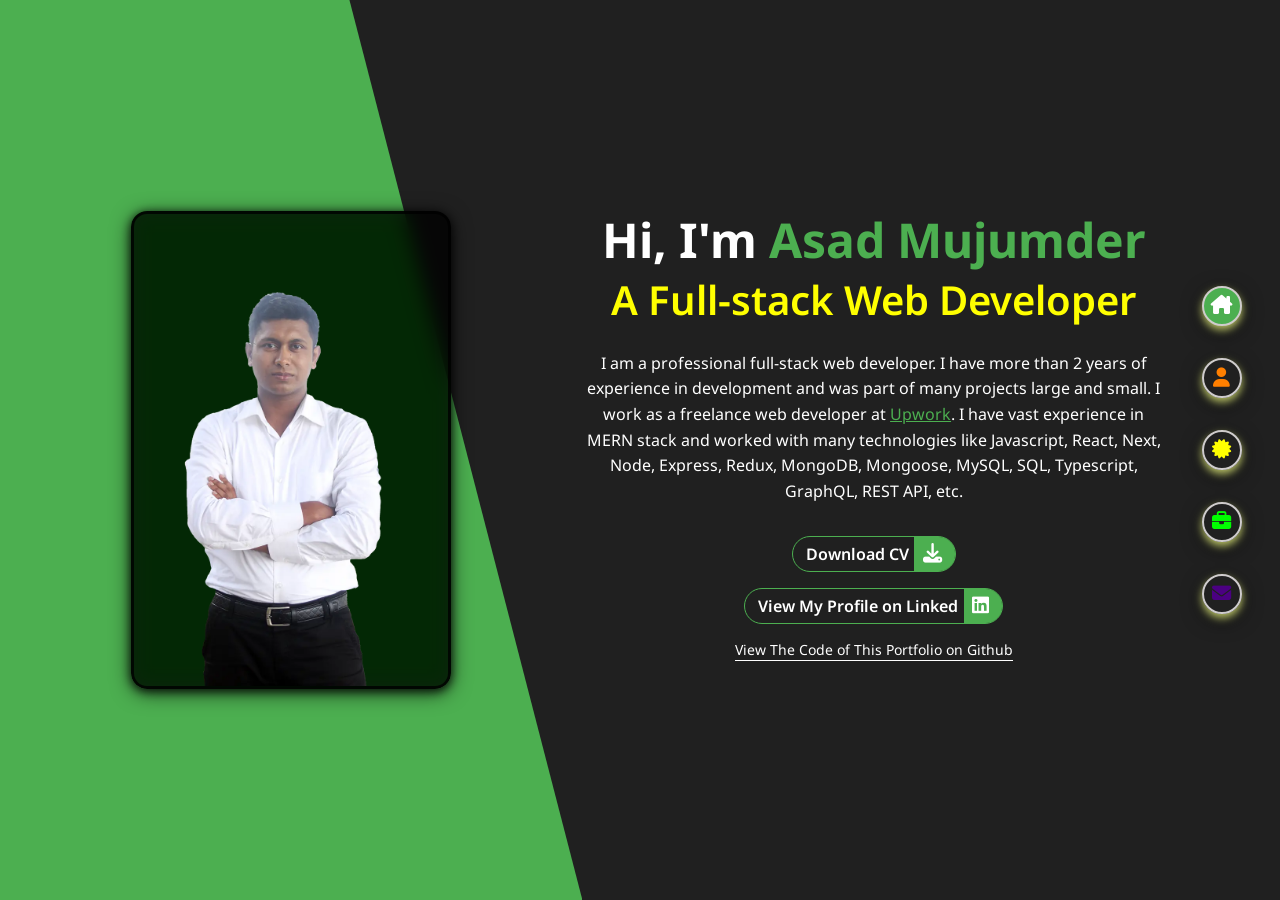
<file: index.html>
<!DOCTYPE html><html lang="en"><head><meta name="keywords" content="Asad, Mujumder, web, development, webapps, pwa, apps, react, solution, node, mern, MERN, frontend, backend, fullstack"><meta name="description" content="Best web development solution in the world."><meta name="robots" content="index,nofollow"><meta charset="UTF-8"><meta http-equiv="X-UA-Compatible" content="IE=edge"><meta name="viewport" content="width=device-width,initial-scale=1"><meta name="category" content="Portfolio"><meta name="coverage" content="Worldwide"><meta name="owner" content="Asad Mujumder"><meta name="distribution" content="Global"><meta name="topic" content="web development"><meta name="summary" content="best web development solution"><meta name="Classification" content="Business"><meta name="author" content="Asad Mujumder, asaduzzaman.anik.me@mail.com"><meta name="subject" content="Best web development solution"><meta name="copyright" content="Asad Mujumder"><link rel="preconnect" href="https://fonts.googleapis.com"><link rel="preconnect" href="https://fonts.gstatic.com" crossorigin><link rel="prefetch" href="/assets/images/profile.webp" as="image"><link rel="preload" href="https://fonts.googleapis.com/css2?family=Noto+Sans:ital,wght@0,400;0,500;0,600;0,700;1,400;1,500;1,600;1,700&display=swap" as="style" onload="this.onload=null;this.rel='stylesheet'"><noscript><link href="https://fonts.googleapis.com/css2?family=Noto+Sans:ital,wght@0,400;0,500;0,600;0,700;1,400;1,500;1,600;1,700&display=swap" rel="stylesheet"></noscript><link rel="preload" href="https://cdnjs.cloudflare.com/ajax/libs/font-awesome/6.1.1/css/all.min.css" as="style" onload="this.onload=null;this.rel='stylesheet'" integrity="sha512-KfkfwYDsLkIlwQp6LFnl8zNdLGxu9YAA1QvwINks4PhcElQSvqcyVLLD9aMhXd13uQjoXtEKNosOWaZqXgel0g==" crossorigin="anonymous" referrerpolicy="no-referrer"><noscript><link rel="stylesheet" href="https://cdnjs.cloudflare.com/ajax/libs/font-awesome/6.1.1/css/all.min.css" integrity="sha512-KfkfwYDsLkIlwQp6LFnl8zNdLGxu9YAA1QvwINks4PhcElQSvqcyVLLD9aMhXd13uQjoXtEKNosOWaZqXgel0g==" crossorigin="anonymous" referrerpolicy="no-referrer"></noscript><link rel="apple-touch-icon" sizes="180x180" href="/assets/favicon//apple-touch-icon.png"><link rel="icon" type="image/png" sizes="32x32" href="/assets/favicon//favicon-32x32.png"><link rel="icon" type="image/png" sizes="16x16" href="/assets/favicon//favicon-16x16.png"><link rel="manifest" href="/assets/favicon/site.webmanifest"><link rel="stylesheet" href="/css/main.min.css"><title>Asad Mujumder | Home</title><script type="module" src="/js/modules/data.min.js" defer></script><script type="module" src="/js/main.min.js" defer></script></head><body><header class="header"><nav class="nav"><span title="Home" class="icon icon-nav active-icon" data-section="section-Home"><i class="fa-solid fa-house-chimney" style="color:red"></i></span> <span title="About" class="icon icon-nav" data-section="section-About"><i class="fa-solid fa-user" style="color:#ff7f00"></i></span> <span title="Certificates" class="icon icon-nav" data-section="section-Certificates"><i class="fa-solid fa-certificate" style="color:#ff0"></i></span> <span title="Portfolio" class="icon icon-nav" data-section="section-Portfolio"><i class="fa-solid fa-briefcase" style="color:#0f0"></i></span><!-- <span title="Blog" class="icon icon-nav" data-section="section-Blog"><i class="fa-solid fa-newspaper" style="color: #0000ff;"></i></span> --> <span title="Contact" class="icon icon-nav" data-section="section-Contact"><i class="fa-solid fa-envelope" style="color:indigo"></i></span></nav></header><main><section class="section section-Home active"><div class="left-container"><div class="background-clip"></div><div class="image-container"><span></span> <img src="/assets/images/profile.webp" class="profile-pic" alt="Asad Mujumder's photo" loading="eager" decoding="sync"></div></div><div class="right-container"><h1>Hi, I'm <span class="name">Asad Mujumder</span></h1><h2>A Full-stack Web Developer</h2><p>I am a professional full-stack web developer. I have more than 2 years of experience in development and was part of many projects large and small. I work as a freelance web developer at <a title="My Profile at Upwork" href="https://www.upwork.com/freelancers/~01de3e9d0cabe60796" target="_blank" rel="noopener noreferrer">Upwork</a>. I have vast experience in MERN stack and worked with many technologies like Javascript, React, Next, Node, Express, Redux, MongoDB, Mongoose, MySQL, SQL, Typescript, GraphQL, REST API, etc.</p><div><a href="/assets/downloads/CV.pdf" download="CV_OF_ASAD_MUJUMDER" class="link link-download-cv"><span>Download CV</span> <span><i class="fa-solid fa-download"></i></span></a></div><div><a href="https://www.linkedin.com/in/asadmujumder/" target="_blank" rel="noopener noreferrer" class="link link-linkedin-profile"><span>View My Profile on Linked</span> <span><i class="fa-brands fa-linkedin"></i></span></a></div><div><a href="https://github.com/Asad13/my-portfolio-dev"  target="_blank" rel="noopener noreferrer" class="link-github-dev"><span>View The Code of This Portfolio on Github</span></a></div></div></section><section class="section section-About"><h2 class="heading">About <span>Me</span></h2><div class="overview-container"><div class="about-intro"><h3>General Info</h3><p>Hi, I'm Asad. I'm from Dhaka, Bangladesh. I am a professional full-stack web developer with more than 2 years of experience. I have been part of many projects both large and small. I can work with any team or can be an one man army. I can develop any website or web app from scratch to production.</p><p>I am a MERN stack web developer with many years of experience in HTML5, CSS3, Vanilla Javascript, jQuery, SASS, React, Next, Node, Express, Redux, MongoDB, Mongoose, MySQL, SQL, Typescript, GraphQL, REST API, Material UI, etc.</p><div><a href="/assets/downloads/CV.pdf" download="CV_OF_ASAD_MUJUMDER" class="link link-download-cv"><span>Download CV</span> <span><i class="fa-solid fa-download"></i></span></a></div><div><a href="https://www.linkedin.com/in/asadmujumder/" target="_blank" rel="noopener noreferrer" class="link link-linkedin-profile"><span>View My Profile on Linked</span> <span><i class="fa-brands fa-linkedin"></i></span></a></div></div><div class="work-intro"><div class="card card-work"><h2>10+</h2><p>PROJECTS<br>COMPLETED</p></div><div class="card card-work"><h2>2+</h2><p>YEARS OF<br>EXPERIENCE</p></div><div class="card card-work"><h2>8+</h2><p>HAPPY<br>CLIENTS</p></div><div class="card card-work"><h2>6+</h2><p>CUSTOMER<br>REVIEWS</p></div></div></div><div class="skill-container"><h3 class="small-section-heading">My Skills</h3><div class="skills-container"><div class="skill-cards-container"><div class="skill-card"><div class="skill-card-heading" title="Show Details"><h4 class="skill-heading-title"><span class="skill-name">HTML5</span> <span class="skill-score">80%</span></h4><p class="skill-heading-details">HTML5 is a markup language used for structuring and presenting content on the World Wide Web. It is the fifth and final major HTML version that is a World Wide Web Consortium recommendation. I have more than 3 years of experience with HTML5 and can comfortably create any responsive modern website with CSS3 and Javascript.</p></div><div class="skill-card-visual"><div class="skill-slider-container"><div class="skill-slider"></div></div></div></div><div class="skill-card"><div class="skill-card-heading" title="Show Details"><h4 class="skill-heading-title"><span class="skill-name">CSS3</span> <span class="skill-score">70%</span></h4><p class="skill-heading-details">Cascading Style Sheets (CSS) is a style sheet language used for describing the look and formatting of a document written in a markup language. CSS3 is a latest standard of css earlier versions(CSS2). I have more than 3 years of experience with CSS3 and can comfortably create any responsive modern website with HTML5 and Javascript.</p></div><div class="skill-card-visual"><div class="skill-slider-container"><div class="skill-slider"></div></div></div></div><div class="skill-card"><div class="skill-card-heading" title="Show Details"><h4 class="skill-heading-title"><span class="skill-name">Javascript</span> <span class="skill-score">80%</span></h4><p class="skill-heading-details">JavaScript (JS) is a lightweight, interpreted, or just-in-time compiled programming language with first-class functions. While it is most well-known as the scripting language for Web pages, many non-browser environments also use it, such as Node.js, Apache CouchDB and Adobe Acrobat. I have more than 3 years of experience with Javascript and can comfortably create any responsive modern website with HTML5 and CSS3.</p></div><div class="skill-card-visual"><div class="skill-slider-container"><div class="skill-slider"></div></div></div></div><div class="skill-card"><div class="skill-card-heading" title="Show Details"><h4 class="skill-heading-title"><span class="skill-name">SASS</span> <span class="skill-score">70%</span></h4><p class="skill-heading-details">Sass is the most mature, stable, and powerful professional grade CSS extension language in the world. It is a preprocessor scripting language that is interpreted or compiled into Cascading Style Sheets. It helps write maintanble CSS specially for large projects and also add supports automatically for the older browsers. I have more than a year experience in SASS and can create CSS styles comfortably with it. Even this website's stylesheets are generated by SASS.</p></div><div class="skill-card-visual"><div class="skill-slider-container"><div class="skill-slider"></div></div></div></div></div><div class="skill-cards-container"><div class="skill-card"><div class="skill-card-heading" title="Show Details"><h4 class="skill-heading-title"><span class="skill-name">React</span> <span class="skill-score">70%</span></h4><p class="skill-heading-details">React is a free and very popular front-end JavaScript library for building user interfaces based on UI components. It helps to create highly maintanable and reuseable UI components. I have more than 2 years of experience in react and also did a lot of projects with it. Some of the npm packages I use with react regularly is redux and redux-toolkit for state management, react-router for creating front-end routing, axios for API requests, Material UI for building beautiful UI etc.</p></div><div class="skill-card-visual"><div class="skill-slider-container"><div class="skill-slider"></div></div></div></div><div class="skill-card"><div class="skill-card-heading" title="Show Details"><h4 class="skill-heading-title"><span class="skill-name">Node</span> <span class="skill-score">80%</span></h4><p class="skill-heading-details">Node allows developers to write JavaScript code that runs directly in a computer process itself instead of in a browser. Node can, therefore, be used to write server-side applications with access to the operating system, file system, and everything else required to build fully-functional applications. I have more than 2 years experience in node and can create back-end logic for any website and also create CMS for it. To create APIs I use express which is a node.js framework popular with developers to create APIs. Some common npm packages I use regularly is express, bcrypt, jsonwebtoken, lodash, joi, mongoose, etc.</p></div><div class="skill-card-visual"><div class="skill-slider-container"><div class="skill-slider"></div></div></div></div><div class="skill-card"><div class="skill-card-heading" title="Show Details"><h4 class="skill-heading-title"><span class="skill-name">Express</span> <span class="skill-score">80%</span></h4><p class="skill-heading-details">Express.js, or simply Express, is a back end web application framework for Node.js. It is designed for building web applications and APIs. It has been called the de facto standard server framework for Node.js.I have more than 2 years of experience with express to create APIs and back-end logic for websites along with Node.js.</p></div><div class="skill-card-visual"><div class="skill-slider-container"><div class="skill-slider"></div></div></div></div><div class="skill-card"><div class="skill-card-heading" title="Show Details"><h4 class="skill-heading-title"><span class="skill-name">Next</span> <span class="skill-score">60%</span></h4><p class="skill-heading-details">Next is a free and open source framework based on React. Offering Server-Side Rendering, it can be easily combined with Prismic to deliver fast websites and a great developer experience.Prismic is a headless CMS backend for your websites & apps and hugely used with Next.js apps as its backend. Next is also very good for SEO. I have more than 1 year of experience in creating application with Next.js. I have also experience with prismic too.</p></div><div class="skill-card-visual"><div class="skill-slider-container"><div class="skill-slider"></div></div></div></div></div></div></div><div class="work-history-container"><h3 class="small-section-heading">My Work History</h3><div class="work-histories"><div class="work-history"><div class="basic-info"><div class="work-icon"><i class="fa-solid fa-briefcase"></i></div><div class="work-info"><div class="work-timeline">2021 - Present</div><div class="work-position">Freelance Full-stack Web Developer,</div><div class="work-palce">Upwork.inc</div></div></div><div class="desc"><div class="desc-text">I have been working as a freelance full-stack developer at Upwork since 2021. I have worked with many clients on various projects. These projects needed a variety of skills like Node, Express, Next, MongoDB, Javascript, HTML, CSS , SVG etc. I have worked in large projects for several months as well as small projects. Some noteable projects are a Balloon Structure design tool using javascript and SVG for an Italian client and a Crypto-currency exchange platform using Next, Node, Express and MongoDB etc.</div><span class="desc-read-more">read more...</span></div></div></div></div></section><section class="section section-Certificates"><h2 class="heading">My <span>Certificates</span></h2><div class="filter-certificates dropdown"><div class="filterCertValue dropbtn"><span class="dropbtn-text">All Certificates</span> <span class="dropbtn-icon"><i class="fa-solid fa-caret-down"></i></span></div><div class="filterCertOptions dropdown-content"><ul><li data-value="All">All Certificates</li><li data-value="Frontend">Frontend Certificates</li><li data-value="Backend">Backend Certificates</li><li data-value="DevOps">DevOps Certificates</li></ul></div></div><div class="certificates"><noscript>You need to enable JavaScript to see this section properly.</noscript><div class="certificates-container"></div></div></section><section class="section section-Portfolio"><h2 class="heading">My <span>Portfolio</span></h2><div class="filter-portfolio dropdown"><div class="filterPortValue dropbtn"><span class="dropbtn-text">All Projects</span> <span class="dropbtn-icon"><i class="fa-solid fa-caret-down"></i></span></div><div class="filterPortOptions dropdown-content"><ul><li data-value="all">All Projects</li><li data-value="frontend">Frontend Projects</li><li data-value="backend">Backend Projects</li><li data-value="fullstack">Fullstack Projects</li><li data-value="mern">MERN Projects</li><li data-value="react">React Projects</li><li data-value="node">Node Projects</li></ul></div></div><div class="portfolio"><noscript>You need to enable JavaScript to see this section properly.</noscript><div class="projects-container"></div></div></section><!-- <section class="section section-Blog" style="text-align: center;">Coming soon</section> --><section class="section section-Contact" style="text-align:center"><h2 class="heading">Contact <span>Me</span></h2><div class="contact-container"><div class="address-container"><h3>Contact Info</h3><p>You can contact me via email, phone or upwork. Theses information is provided below. Or you can directly send me email through your email application just by filling the Title and Message and pressing the SEND button here on this page.</p><div class="contact"><div class="contact-logo"><i class="fa-solid fa-location-dot"></i></div><div class="contact-type">Location :</div><div class="contact-info">Dhaka, Bangladesh</div></div><div class="contact"><div class="contact-logo"><i class="fa-solid fa-envelope"></i></div><div class="contact-type">Email :</div><div class="contact-info">asaduzzaman.anik.me@gmail.com</div></div><div class="contact"><div class="contact-logo"><i class="fa-solid fa-phone"></i></div><div class="contact-type">Phone :</div><div class="contact-info">+8801536188762</div></div><div class="contact"><div class="contact-logo"><img src="/assets/images/logo/upwrok.webp" alt="Upwork Logo"></div><div class="contact-type">Upwork :</div><div class="contact-info"><a href="https://www.upwork.com/freelancers/~01de3e9d0cabe60796" target="_blank" title="Asad Mujumder" rel="noopener noreferrer">My Upwork Profile</a></div></div></div><div class="email-container"><form class="email-form" method="post" enctype="text/plain"><div class="form-control-container"><input type="text" name="title" id="title" class="form-control"> <label class="form-label" for="title">Title</label> <span class="form-error"></span></div><div class="form-control-container"><textarea name="message" id="message" rows="10" class="form-control"></textarea> <label class="form-label" for="message">Message</label> <span class="form-error"></span></div><div class="form-control-container form-btn-container"><input type="reset" class="form-btn reset-btn" value="RESET"> <input type="submit" class="form-btn submit-btn" value="SEND"></div></form></div></div><div class="social-icon-container"><a href="https://github.com/Asad13" target="_blank" rel="noopener noreferrer" title="Github" class="icon"><i class="fa-brands fa-github"></i> </a><a href="https://www.linkedin.com/in/asadmujumder/" target="_blank" rel="noopener noreferrer" title="Linked In" class="icon"><i class="fa-brands fa-linkedin"></i> </a><a href="https://www.youtube.com/channel/UCCCUo2-LguljxFMuZDRNJ_w" target="_blank" rel="noopener noreferrer" title="YouTube" class="icon"><i class="fa-brands fa-youtube"></i></a></div></section></main></body></html>
</file>
<file: css/main.min.css>
@charset "UTF-8";*{box-sizing:border-box;margin:0;padding:0}html{scroll-behavior:smooth}body{background:#202020;font-family:"Noto Sans",sans-serif;color:#fff;min-height:100vh}a{text-decoration:none;color:#fff}a[target=_blank]{text-decoration:underline;color:#4caf50}h1{font-weight:700;font-size:48px}h2{font-size:2.5rem;font-weight:600}h3{font-weight:500;font-size:1.8rem;margin-bottom:.6rem;color:#4caf50}p{margin-bottom:1rem;line-height:1.6}.card{box-shadow:0 0 0 1px rgba(0,0,0,.5),0 0 6px 3px rgba(0,0,0,.4) inset;border:1px solid #818181;border-radius:4px}.dropdown{position:relative;cursor:pointer}.dropbtn{border:1px solid #5f5f5f;border-radius:7px;padding:7px 10px;display:flex;justify-content:space-between;align-items:center;box-shadow:0 10px 16px 0 rgba(0,0,0,.2),0 6px 20px 0 rgba(0,0,0,.19)}.dropbtn span{display:inline-block;pointer-events:none}.dropbtn .dropbtn-icon{font-size:1.2rem}.dropdown-content{position:absolute;margin-top:5px;max-height:0;overflow:hidden;background:rgba(65,64,64,.9);width:inherit;z-index:1;border-radius:7px;transition:all 350ms ease-in-out;box-shadow:0 10px 16px 0 rgba(0,0,0,.2),0 6px 20px 0 rgba(0,0,0,.19)}.dropdown-content ul{list-style-type:none}.dropdown-content ul li{display:block;border-bottom:1px solid #202020;padding:7px 10px}.dropdown-content ul li:hover{color:#4caf50}.empty{color:red;text-align:center}.modal{display:none;position:fixed;z-index:3;left:0;top:0;width:100%;height:100vh;overflow:hidden;background-color:#000;background-color:rgba(0,0,0,.4)}.modal-content{background-color:#fefefe;position:relative;top:50%;left:50%;transform:translate(-50%,-50%);border:1px solid #888;width:600px;max-width:80%;max-height:500px;overflow:auto}.modal-content img{width:100%;height:auto;-o-object-fit:cover;object-fit:cover}.modal-content .modal-info{border-top:1px solid #5f5f5f;padding:1rem}.modal-close{color:#fff;position:absolute;top:0;right:10px;font-size:28px;font-weight:700;transition:all 350ms ease-in-out}.modal-close:focus,.modal-close:hover{color:#ff0;text-decoration:none;cursor:pointer}.info-row{display:flex;justify-content:center;align-items:center;width:100%;color:#202020;margin-bottom:0}.info-column{display:block}.info-column:first-child{flex:1 0 50%;max-width:50%;text-align:right;padding-right:.5rem;color:#4caf50}.info-column:last-child{flex:1 0 50%;max-width:50%;text-align:left;padding-left:.5rem}.tag{display:inline-block;background-color:#5f5f5f;font-size:14px;font-weight:500;letter-spacing:-1px;word-spacing:2px;border-radius:10px;padding:2px 8px;margin:0 5px}.form-control-container{position:relative;width:100%;margin-bottom:.5rem}.form-btn-container{display:flex;justify-content:flex-end;align-items:center}.form-control{width:100%;display:inline-block;border:1px solid #818181;font-size:1rem;outline:0;padding:12px;border-radius:4px;color:#fff;background-color:#202020;transition:all 350ms ease-in-out}.form-control:focus{border-color:#4caf50}.form-control.has-value+.form-label,.form-control:focus+.form-label{top:-8px;font-size:14px;color:#4caf50;background-color:#202020}textarea{resize:vertical}.form-label{display:inline-block;line-height:1.1;padding:0 5px;position:absolute;top:12px;left:12px;font-size:18px;color:#fff;transition:all 350ms ease-in-out}.form-error{display:block;font-size:13px;color:red;letter-spacing:-1px;word-spacing:2px;padding-left:12px;height:20px;overflow-y:hidden;overflow-x:scroll;-ms-overflow-style:none;scrollbar-width:none}.form-error::-webkit-scrollbar{display:none}.form-btn{display:inline-block;border:none;outline:0;font-size:17px;padding:10px 18px;border-radius:4px;color:#fff;cursor:pointer;transition:all 350ms ease-in-out;box-shadow:0 0 0 1px rgba(0,0,0,.5),0 0 6px 3px rgba(0,0,0,.4) inset}.form-btn:hover{box-shadow:0 10px 16px 0 rgba(0,0,0,.5),0 6px 20px 0 rgba(0,0,0,.4)}.submit-btn{background-color:#4caf50}.reset-btn{background-color:red;margin-right:12px}.icon{display:inline-block;width:40px;height:40px;border-radius:50%;position:relative;cursor:pointer;transition:all 350ms ease-in-out}.icon i{position:absolute;top:50%;left:50%;transform:translate(-50%,-50%);font-size:1.2rem}.header{position:fixed;top:50%;transform:translateY(-50%);right:3%;z-index:1}.nav{display:flex;flex-direction:column}.nav .icon{border:2px solid #cfcccc;margin:1rem 0;box-shadow:0 4px 8px 0 rgba(231,243,126,.8),0 6px 20px 0 rgba(0,0,0,.7)}.nav .icon:focus:not(.active-icon),.nav .icon:hover:not(.active-icon){border-color:gold;transform:scale(1.3)}.nav .icon.active-icon{background-color:#4caf50}.nav .icon.active-icon i{color:#fff!important}.section{width:91%;min-height:100vh;position:absolute;display:none;transform:translateY(-100%);opacity:0}.section:not(.section-Home){padding:1rem 0 0 5rem}.active{display:block;-webkit-animation:shift 350ms ease-in-out both;animation:shift 350ms ease-in-out both}@-webkit-keyframes shift{0%{background:rgba(255,255,255,.7);transform:translateY(-100%);opacity:0}100%{background:0 0;transform:translateY(0);opacity:1}}@keyframes shift{0%{background:rgba(255,255,255,.7);transform:translateY(-100%);opacity:0}100%{background:0 0;transform:translateY(0);opacity:1}}.link{position:relative;display:inline-block;margin-top:1rem;font-weight:600;border:1px solid #4caf50;padding:6px 13px;border-radius:2rem;vertical-align:middle;color:#fff!important;text-decoration:none!important}.link span:first-child{margin-right:10px}.link i{font-size:1.2rem}.link::before{content:"";display:inline-block;position:absolute;top:0;right:0;width:25%;height:100%;background-color:#4caf50;border-top-right-radius:1rem;border-bottom-right-radius:1rem;z-index:-1;transition:all 350ms ease-in-out}.link:hover::before{width:100%;border-top-left-radius:1rem;border-bottom-left-radius:1rem}.link-linkedin-profile::before{width:15%}h3.small-section-heading{text-align:center;margin:3rem 0 2rem}.heading{text-align:center;font-size:2.5rem}.heading span{color:#4caf50}.section-Home{display:flex}.section-Home .left-container,.section-Home .right-container{flex:1 0 50%;max-width:50%;display:flex;justify-content:center;align-items:center}.left-container{position:relative}.left-container .background-clip{width:100%;height:100%;background-color:#4caf50;-webkit-clip-path:polygon(0 0,60% 0,100% 100%,0 100%);clip-path:polygon(0 0,60% 0,100% 100%,0 100%)}.left-container .image-container{width:55%;height:auto;position:absolute;border-radius:1rem;box-shadow:0 2px 10px rgba(0,0,0,.8),0 4px 20px rgba(0,0,0,.7);background-color:rgba(0,0,0,.8);border:3px solid rgba(0,0,0,.8);-webkit-backdrop-filter:saturate(180%) blur(10px);backdrop-filter:saturate(180%) blur(10px)}.left-container .image-container span{position:absolute;display:block;width:100%;height:100%;border-radius:1rem;background-color:rgba(0,0,0,.8);-webkit-backdrop-filter:blur(10px);backdrop-filter:blur(10px)}.left-container .image-container img{width:100%;height:100%;-o-object-fit:cover;object-fit:cover;margin-bottom:-5px}.right-container{flex-direction:column;text-align:center;margin-bottom:2rem}.right-container h2{color:#ff0}.right-container .name{color:#4caf50}.right-container p{margin-top:1.5rem}.right-container .link-github-dev{display:block;margin-top:1rem;font-size:14px;color:#fff;text-decoration:none;padding-bottom:1px;border-bottom:1px solid #fff}.right-container .link-github-dev:hover{color:#4caf50;border-bottom-color:#4caf50}.section-About .overview-container{display:flex;justify-content:center;align-items:flex-start;margin:1rem 0}.section-About .overview-container .about-intro,.section-About .overview-container .work-intro{flex:1 0 50%;padding:0 1rem}.section-About .about-intro p{text-align:justify}.section-About .work-intro{display:flex;justify-content:space-between;align-items:center;flex-wrap:wrap}.section-About .work-intro .card-work{flex:0 0 45%;max-width:45%;margin:0 2.5% 5%;padding:1.2rem;transform:translateY(0);transition:all 350ms ease-in-out}.section-About .work-intro .card-work h2{color:#4caf50;font-size:2.5rem}.section-About .work-intro .card-work p{line-height:1.3;padding-left:2rem}.section-About .work-intro .card-work:hover{transform:translateY(-7px);border-color:#ff0;box-shadow:0 10px 16px 0 rgba(0,0,0,.2),0 6px 20px 0 rgba(0,0,0,.19)}.section-About .skills-container{display:flex;justify-content:space-between;align-items:flex-start}.section-About .skill-cards-container{flex:0 0 48.5%;max-width:48.5%}.section-About .skill-cards-container .skill-card{margin-bottom:1.7rem;border:1px solid #818181}.section-About .skill-cards-container .skill-card-heading{border-bottom:1px solid #818181}.section-About .skill-cards-container .skill-heading-title{padding:.8rem 1rem;cursor:pointer;transition:all 350ms ease-in-out}.section-About .skill-cards-container .skill-heading-title span{display:inline-block;pointer-events:none}.section-About .skill-cards-container .skill-heading-title span.skill-score{padding:0 1rem}.section-About .skill-cards-container .skill-heading-title.show-skill-details,.section-About .skill-cards-container .skill-heading-title:hover{background-color:#4caf50}.section-About .skill-cards-container .skill-heading-title::after{content:"+";color:#fff;font-weight:700;float:right;transform:translateY(-.4rem);font-size:1.5rem}.section-About .skill-cards-container .skill-heading-title.show-skill-details::after{content:"−"}.section-About .skill-cards-container .skill-heading-details{max-height:0;overflow:hidden;padding:0 1rem;font-size:14px;line-height:1.2;text-align:justify;margin-bottom:0;transition:all 350ms ease-in-out}.section-About .skill-cards-container .skill-card-visual{padding:.8rem 1rem}.section-About .skill-cards-container .skill-slider-container{height:8px;background:#5f5f5f}.section-About .skill-cards-container .skill-slider{width:80%;height:8px;background:#ff0 repeating-linear-gradient(-45deg,#ff0 0,#ff0 10px,#000 10px,#000 20px)}.section-About .work-history{display:flex;justify-content:center;align-items:flex-start;width:100%;margin-bottom:1.1rem}.section-About .work-history .basic-info{flex:0 0 35%;max-width:35%;padding:1rem;display:flex;justify-content:center;align-items:flex-start}.section-About .work-history .desc{flex:0 0 65%;max-width:65%;padding:1rem;text-align:justify;font-size:15px;line-height:1.4}.section-About .work-history .desc-text{color:#cfcccc;max-height:60px;overflow:hidden;transition:all 350ms ease-in-out}.section-About .work-history .desc-read-more{color:#4caf50;cursor:pointer}.section-About .work-history .desc-read-more.read-more-details{color:red}.section-About .work-icon{flex:0 0 50px;width:50px;height:50px;border-radius:50%;text-align:center;line-height:50px;background:#4caf50}.section-About .work-icon i{font-size:1.3rem;color:#fff}.section-About .work-info{padding:0 1rem 0 1.5rem;flex-grow:1}.section-About .work-info .work-timeline{background:#5f5f5f;border-radius:1rem;display:inline-block;padding:2px 10px;font-size:14px}.section-About .work-info .work-palce{color:#4caf50}.filter-certificates,.filter-portfolio{width:200px;margin:1rem auto}.certificates-container,.projects-container{display:flex;justify-content:space-evenly;align-items:center;flex-wrap:wrap;margin-top:2rem}.certificate,.project{flex:0 0 280px;max-width:280px;cursor:pointer;background-color:#000;border-radius:9px;margin:.8rem;box-shadow:0 10px 16px 0 rgba(0,0,0,.2),0 6px 20px 0 rgba(0,0,0,.19);transition:all 350ms ease-in-out}.certificate img,.project img{width:100%;height:158px;-o-object-fit:cover;object-fit:cover;border-top-left-radius:8px;border-top-right-radius:8px}.certificate .certificate-info,.certificate .project-info,.project .certificate-info,.project .project-info{padding:1rem;letter-spacing:-1px;word-spacing:2px;text-align:center}.certificate p,.project p{font-size:1.1rem;line-height:1.3;margin-top:0;margin-bottom:10px;color:#ff0}.certificate h3,.project h3{font-size:1rem;margin:0}.certificate h3 .certificate-provider-value,.project h3 .certificate-provider-value{color:#fff}.certificate:hover{transform:scale(1.1)}.certificate-modal .desc{display:block;line-height:1.3;padding:1rem;font-size:15px;font-style:italic;text-align:center}.certificate-modal .certificate-url{display:inline-block;text-decoration:none;color:#fff;background-color:#4caf50;padding:7px 12px;border-radius:7px;box-shadow:0 10px 16px 0 rgba(0,0,0,.2),0 6px 20px 0 rgba(0,0,0,.19);margin-bottom:1rem}.section-Portfolio .project{position:relative;overflow:hidden}.section-Portfolio .project img{border-bottom:1px solid #3ff328}.section-Portfolio .project .tags-container{display:flex;justify-content:center;align-items:center;flex-wrap:wrap;margin-top:1rem;height:25px;overflow-y:hidden;overflow-x:scroll;-ms-overflow-style:none;scrollbar-width:none}.section-Portfolio .project .tags-container::-webkit-scrollbar{display:none}.section-Portfolio .project .overlay-project{position:absolute;top:-100%;left:0;width:100%;height:210px;background-color:rgba(0,0,0,.8);display:flex;justify-content:center;align-items:center;flex-wrap:wrap;transition:all 350ms ease-in-out}.section-Portfolio .project .icon-project{width:45px;height:45px;margin:0 5px;border-radius:50%;background-color:#4caf50;display:flex;justify-content:center;align-items:center;transition:all 350ms ease-in-out;color:#fff}.section-Portfolio .project .icon-project i{font-size:1.2rem}.section-Portfolio .project .icon-project:focus,.section-Portfolio .project .icon-project:hover{transform:scale(1.1);background-color:red}.section-Portfolio .project:hover .overlay-project{top:0}.contact-container{display:flex;justify-content:center;align-items:flex-start;width:100%}.contact-container .address-container,.contact-container .email-container{flex:0 0 50%;max-width:50%;display:flex;justify-content:flex-start;align-items:stretch;flex-direction:column;padding:1rem;text-align:left;margin-bottom:1rem}.contact-container .contact{display:flex;width:100%;margin-bottom:7px}.contact-container .contact .contact-logo{width:40px;text-align:center}.contact-container .contact .contact-info{flex:1;text-align:right;padding:0 1rem}.contact-container .contact img{width:24px;height:auto}.social-icon-container{width:100%;display:flex;justify-content:center;align-items:center;flex-wrap:wrap}.social-icon-container .icon{background:#4caf50;margin:4px;box-shadow:0 10px 16px 0 rgba(0,0,0,.4),0 6px 20px 0 rgba(0,0,0,.3)}.social-icon-container .icon:hover{background-color:red;transform:scale(1.2)}.social-icon-container .icon i{color:#fff;font-size:1.4rem}@media only screen and (max-width:768px){.section:not(.section-Home){padding:1rem 1rem 0}h1{font-size:32px}h2{font-size:32px}h3{font-size:28px}.header{transform:translateY(0);left:0;bottom:0;top:auto;background-color:#5f5f5f;width:100%}.nav{flex-direction:row;justify-content:center}.nav .icon{width:auto;flex:1 0 40px;border-radius:0;border:none;margin:0;box-shadow:none}.nav .icon:hover:not(.active-icon){border-color:none;transform:none}.section{transform:translateY(0);width:100%;padding-bottom:40px}@-webkit-keyframes shift{0%{background:rgba(255,255,255,.7);transform:translateY(0) translateX(-100%);opacity:0}100%{background:0 0;transform:translateY(0) translateX(0);opacity:1}}@keyframes shift{0%{background:rgba(255,255,255,.7);transform:translateY(0) translateX(-100%);opacity:0}100%{background:0 0;transform:translateY(0) translateX(0);opacity:1}}h3.small-section-heading{margin:1rem 0 1.5rem}.section-Home{flex-direction:column}.section-Home .left-container,.section-Home .right-container{flex:0 0 100%;max-width:100%}.left-container{position:relative}.left-container .background-clip{min-height:500px}.left-container .image-container{width:auto;height:85%}.right-container{padding:0 1rem}.section-About h2{font-size:28px}.section-About .overview-container{flex-direction:column;justify-content:flex-start;margin-top:1rem}.section-About .overview-container .about-intro,.section-About .overview-container .work-intro{flex:0 0 100%;width:100%;padding:0 0 2rem}.section-About .about-intro{display:flex;justify-content:flex-start;align-items:center;flex-direction:column}.section-About .about-intro p{text-align:center}.section-About .skills-container{flex-direction:column}.section-About .skill-cards-container{flex:0 0 100%;max-width:100%}.section-About .work-history{flex-direction:column;padding-bottom:1.7rem}.section-About .work-history .basic-info{flex:0 0 100%;max-width:100%;padding:1rem;display:flex;justify-content:center;align-items:flex-start}.section-About .work-history .desc{flex:0 0 100%;max-width:100%;padding:0 1rem 1rem}.info-row{flex-wrap:wrap}.info-column:first-child{flex:1 0 100%;max-width:100%;text-align:center;padding-right:0}.info-column:last-child{flex:1 0 100%;max-width:100%;text-align:center;padding-left:0}.contact-container{flex-direction:column;align-items:stretch;margin-top:1rem}.contact-container h3{text-align:center}.contact-container .address-container,.contact-container .email-container{flex:0 0 100%;max-width:100%;padding:0}.contact-container .email-container{order:-1}.form-btn-container{justify-content:center}}@media only screen and (max-width:425px){.section-About .work-intro .card-work{flex:0 0 100%;max-width:100%;margin:0 0 5%;text-align:center;border-color:#ff0}.section-About .work-intro .card-work h2{font-size:2rem}.section-About .work-intro .card-work p{padding-left:0}.contact-container .contact{flex-wrap:wrap}.contact-container .contact .contact-info{text-align:center;padding:0}}
</file>
